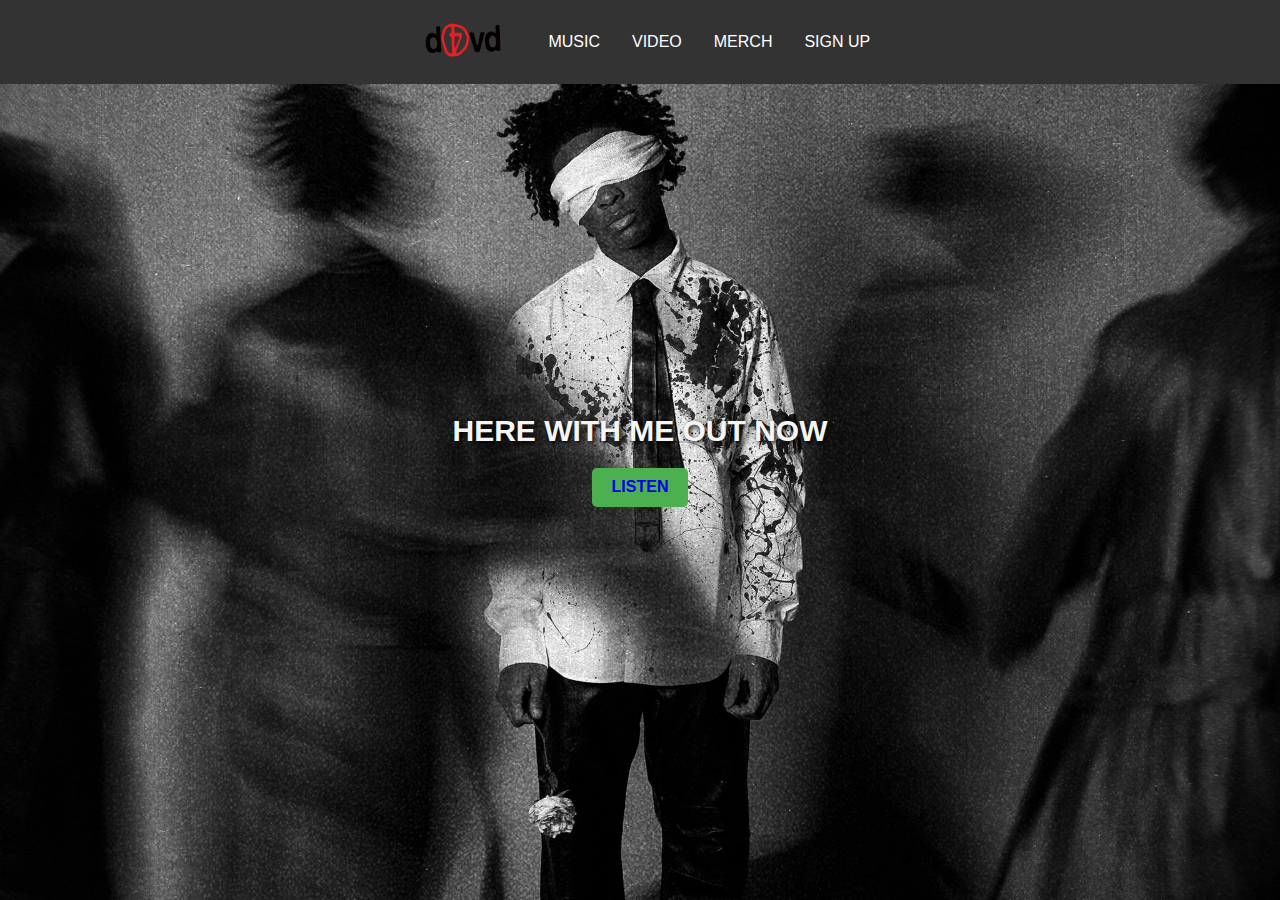
<file: index.html>
<!DOCTYPE html>
<html lang="en">
<head>
    <meta charset="UTF-8">
    <link rel="stylesheet" href="wireframe.css" type="text/css">
    <title>Main Page</title>
  
</head>
<body>

    <ul class="navbar-container">
        <li class="logo">
            <a href="index.html">
          <img src="d4vd images/d4vd logo.webp" height="60px">
        </a>
        </li>
        <li><a href="music.html">MUSIC</a></li>
        <li><a href="video.html">VIDEO</a></li>
        <li><a href="merch.html">MERCH</a></li>
        <li><a href="signup.html">SIGN UP</a></li>
      </ul>
      
        
        <div class="home">
            <div class="content">
                <h1>HERE WITH ME OUT NOW</h1>
                <button class="button">
                    <b><a href="video.html" target="_blank">LISTEN</a></b>
                </button>
            </div>
        </div>
    
</body>
</html>
</file>
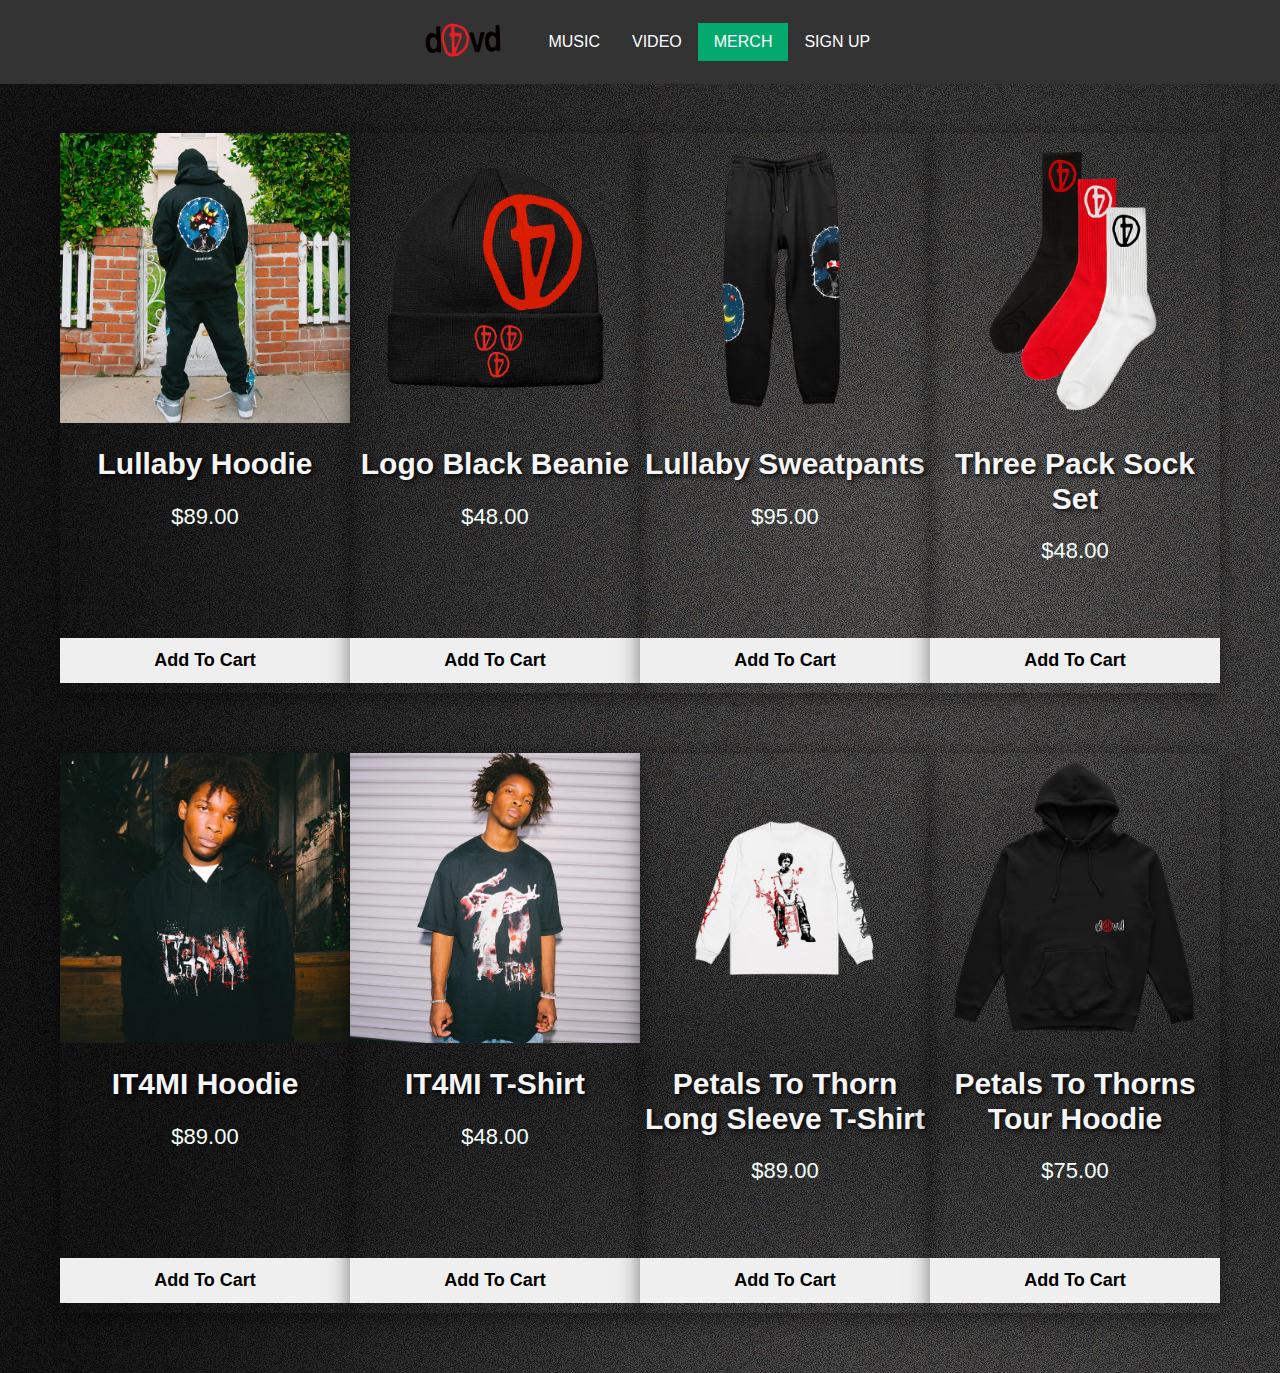
<file: merch.html>
<!DOCTYPE html>
<html lang="en">
<head>
    <meta charset="UTF-8">
    <link rel="stylesheet" href="wireframe.css" type="text/css">
    <title>Merch</title>
  
</head>
<body>
      
    <ul class="navbar-container">
        <li class="logo">
            <a href="index.html">
          <img src="d4vd images/d4vd logo.webp" height="60px">
        </a>
        </li>
        <li><a href="music.html">MUSIC</a></li>
        <li><a href="video.html">VIDEO</a></li>
        <li><a class="active" href="merch.html">MERCH</a></li>
        <li><a href="signup.html">SIGN UP</a></li>
      </ul>


        
    <div class="content">
        <br>
        <h1>MERCH</h1>
    </div>

    <div class="merch-container">
        <div class="card">
            <img src="d4vd images/merch1.webp" alt="Lullaby Hoodie" style="width: 100%;">
            <h1>Lullaby Hoodie</h1>
            <p class="price"> $89.00 </p>
            <p><button>Add To Cart</button></p>
        </div>

        <div class="card">
            <img src="d4vd images/merch2.webp" alt="Logo Black Beanie" style="width: 100%;">
            <h1>Logo Black Beanie</h1>
            <p class="price"> $48.00 </p>
            <p><button>Add To Cart</button></p>
        </div>

        <div class="card">
            <img src="d4vd images/merch3.webp" alt="Lullaby Sweatpants" style="width: 100%;">
            <h1>Lullaby Sweatpants</h1>
            <p class="price"> $95.00 </p>
            <p><button>Add To Cart</button></p>
        </div>

        <div class="card">
            <img src="d4vd images/merch4.webp" alt="Three Pack Sock Set" style="width: 100%;">
            <h1>Three Pack Sock Set</h1>
            <p class="price"> $48.00 </p>
            <p><button>Add To Cart</button></p>
        </div>
    </div>

    <div class="merch-container">
        <div class="card">
            <img src="d4vd images/merch5.webp" alt="IT4MI Hoodie" style="width: 100%;">
            <h1>IT4MI Hoodie</h1>
            <p class="price"> $89.00 </p>
            <p><button>Add To Cart</button></p>
        </div>

        <div class="card">
            <img src="d4vd images/merch6.webp" alt="IT4MI T-Shirt" style="width: 100%;">
            <h1>IT4MI T-Shirt</h1>
            <p class="price"> $48.00 </p>
            <p><button>Add To Cart</button></p>
        </div>

        <div class="card">
            <img src="d4vd images/merch7.webp" alt="Petals To Thorn Long Sleeve T-Shirt" style="width: 100%;">
            <h1>Petals To Thorn Long Sleeve T-Shirt</h1>
            <p class="price"> $89.00 </p>
            <p><button>Add To Cart</button></p>
        </div>

        <div class="card">
            <img src="d4vd images/merch8.webp" alt="Petals To Thorns Tour Hoodie" style="width: 100%;">
            <h1>Petals To Thorns Tour Hoodie</h1>
            <p class="price"> $75.00 </p>
            <p><button>Add To Cart</button></p>
        </div>
    </div>


        
</body>
</html>
</file>
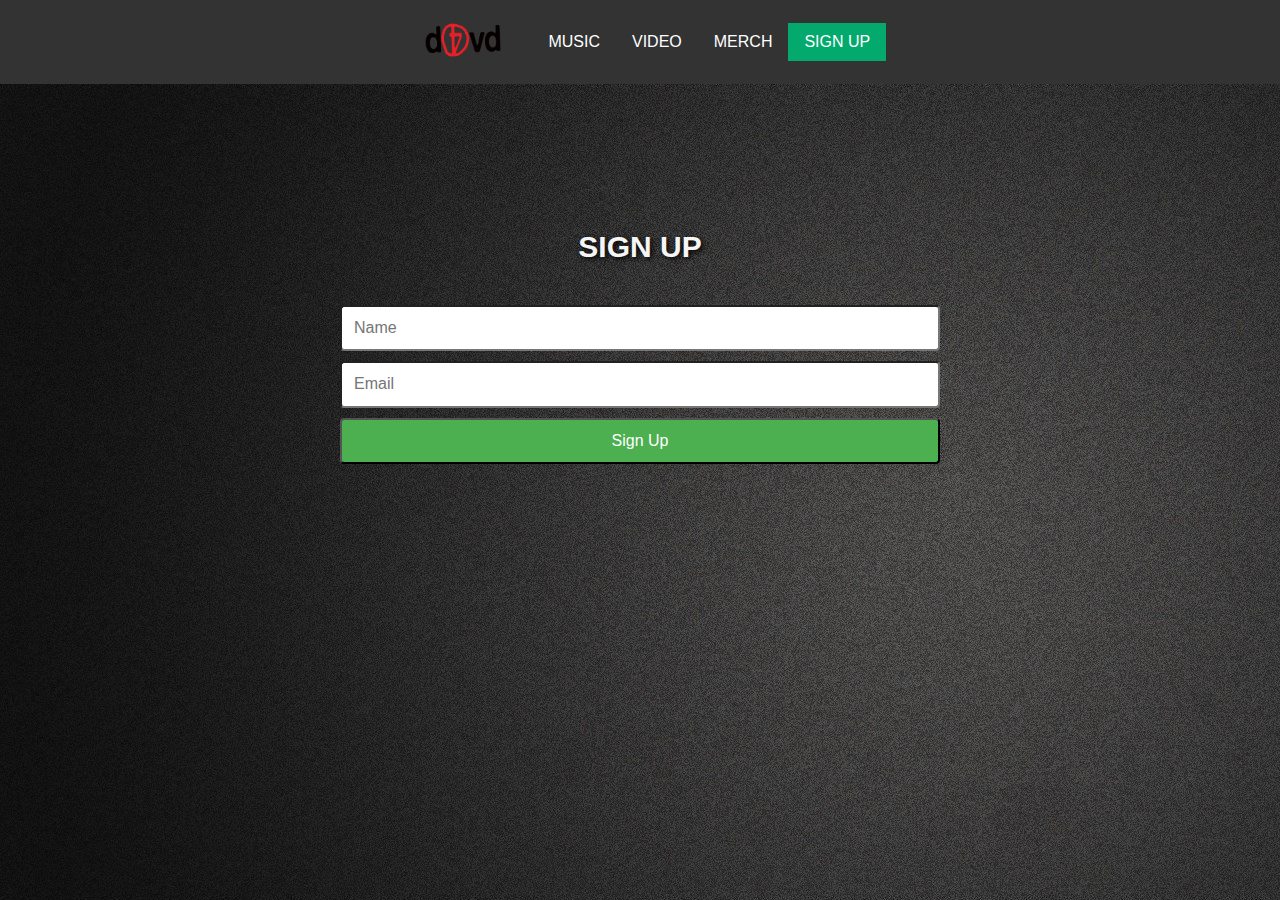
<file: signup.html>
<!DOCTYPE html>
<html lang="en">
<head>
    <meta charset="UTF-8">
    <link rel="stylesheet" href="wireframe.css" type="text/css">
    <title>Subscribe</title>
    
</head>
<body> 
    <ul class="navbar-container">
        <li class="logo">
            <a href="index.html">
          <img src="d4vd images/d4vd logo.webp" height="60px">
        </a>
        </li>
        <li><a href="music.html">MUSIC</a></li>
        <li><a href="video.html">VIDEO</a></li>
        <li><a href="merch.html">MERCH</a></li>
        <li><a class="active" href="signup.html">SIGN UP</a></li>
      </ul>
    
    <div class="subscribe">
        <div class="content">
            <br>
            <h1>SIGN UP</h1>
            <div class="subscribe-container">
                <form>
                    <input type="text" placeholder="Name" required>
                    <input type="email" placeholder="Email" required>
                    <input type="submit" value="Sign Up" required>
                  </form>
            </div>
    </div>

</body>
</html>
</file>
<file: wireframe.css>
/*! normalize.css v8.0.1 | MIT License | github.com/necolas/normalize.css */

/* Document
   ========================================================================== */

/**
 * 1. Correct the line height in all browsers.
 * 2. Prevent adjustments of font size after orientation changes in iOS.
 */

 html {
    line-height: 1.15; /* 1 */
    -webkit-text-size-adjust: 100%; /* 2 */
  }
  
  /* Sections
     ========================================================================== */
  
  /**
   * Remove the margin in all browsers.
   */
  
  body {
    margin: 0;
  }
  
  /**
   * Render the `main` element consistently in IE.
   */
  
  main {
    display: block;
  }
  
  /**
   * Correct the font size and margin on `h1` elements within `section` and
   * `article` contexts in Chrome, Firefox, and Safari.
   */
  
  h1 {
    font-size: 2em;
    margin: 0.67em 0;
  }
  
  /* Grouping content
     ========================================================================== */
  
  /**
   * 1. Add the correct box sizing in Firefox.
   * 2. Show the overflow in Edge and IE.
   */
  
  hr {
    box-sizing: content-box; /* 1 */
    height: 0; /* 1 */
    overflow: visible; /* 2 */
  }
  
  /**
   * 1. Correct the inheritance and scaling of font size in all browsers.
   * 2. Correct the odd `em` font sizing in all browsers.
   */
  
  pre {
    font-family: monospace, monospace; /* 1 */
    font-size: 1em; /* 2 */
  }
  
  /* Text-level semantics
     ========================================================================== */
  
  /**
   * Remove the gray background on active links in IE 10.
   */
  
  a {
    background-color: transparent;
  }
  
  /**
   * 1. Remove the bottom border in Chrome 57-
   * 2. Add the correct text decoration in Chrome, Edge, IE, Opera, and Safari.
   */
  
  abbr[title] {
    border-bottom: none; /* 1 */
    text-decoration: underline; /* 2 */
    text-decoration: underline dotted; /* 2 */
  }
  
  /**
   * Add the correct font weight in Chrome, Edge, and Safari.
   */
  
  b,
  strong {
    font-weight: bolder;
  }
  
  /**
   * 1. Correct the inheritance and scaling of font size in all browsers.
   * 2. Correct the odd `em` font sizing in all browsers.
   */
  
  code,
  kbd,
  samp {
    font-family: monospace, monospace; /* 1 */
    font-size: 1em; /* 2 */
  }
  
  /**
   * Add the correct font size in all browsers.
   */
  
  small {
    font-size: 80%;
  }
  
  /**
   * Prevent `sub` and `sup` elements from affecting the line height in
   * all browsers.
   */
  
  sub,
  sup {
    font-size: 75%;
    line-height: 0;
    position: relative;
    vertical-align: baseline;
  }
  
  sub {
    bottom: -0.25em;
  }
  
  sup {
    top: -0.5em;
  }
  
  /* Embedded content
     ========================================================================== */
  
  /**
   * Remove the border on images inside links in IE 10.
   */
  
  img {
    border-style: none;
  }
  
  /* Forms
     ========================================================================== */
  
  /**
   * 1. Change the font styles in all browsers.
   * 2. Remove the margin in Firefox and Safari.
   */
  
  button,
  input,
  optgroup,
  select,
  textarea {
    font-family: inherit; /* 1 */
    font-size: 100%; /* 1 */
    line-height: 1.15; /* 1 */
    margin: 0; /* 2 */
  }
  
  /**
   * Show the overflow in IE.
   * 1. Show the overflow in Edge.
   */
  
  button,
  input { /* 1 */
    overflow: visible;
  }
  
  /**
   * Remove the inheritance of text transform in Edge, Firefox, and IE.
   * 1. Remove the inheritance of text transform in Firefox.
   */
  
  button,
  select { /* 1 */
    text-transform: none;
  }
  
  /**
   * Correct the inability to style clickable types in iOS and Safari.
   */
  
  button,
  [type="button"],
  [type="reset"],
  [type="submit"] {
    -webkit-appearance: button;
  }
  
  /**
   * Remove the inner border and padding in Firefox.
   */
  
  button::-moz-focus-inner,
  [type="button"]::-moz-focus-inner,
  [type="reset"]::-moz-focus-inner,
  [type="submit"]::-moz-focus-inner {
    border-style: none;
    padding: 0;
  }
  
  /**
   * Restore the focus styles unset by the previous rule.
   */
  
  button:-moz-focusring,
  [type="button"]:-moz-focusring,
  [type="reset"]:-moz-focusring,
  [type="submit"]:-moz-focusring {
    outline: 1px dotted ButtonText;
  }
  
  /**
   * Correct the padding in Firefox.
   */
  
  fieldset {
    padding: 0.35em 0.75em 0.625em;
  }
  
  /**
   * 1. Correct the text wrapping in Edge and IE.
   * 2. Correct the color inheritance from `fieldset` elements in IE.
   * 3. Remove the padding so developers are not caught out when they zero out
   *    `fieldset` elements in all browsers.
   */
  
  legend {
    box-sizing: border-box; /* 1 */
    color: inherit; /* 2 */
    display: table; /* 1 */
    max-width: 100%; /* 1 */
    padding: 0; /* 3 */
    white-space: normal; /* 1 */
  }
  
  /**
   * Add the correct vertical alignment in Chrome, Firefox, and Opera.
   */
  
  progress {
    vertical-align: baseline;
  }
  
  /**
   * Remove the default vertical scrollbar in IE 10+.
   */
  
  textarea {
    overflow: auto;
  }
  
  /**
   * 1. Add the correct box sizing in IE 10.
   * 2. Remove the padding in IE 10.
   */
  
  [type="checkbox"],
  [type="radio"] {
    box-sizing: border-box; /* 1 */
    padding: 0; /* 2 */
  }
  
  /**
   * Correct the cursor style of increment and decrement buttons in Chrome.
   */
  
  [type="number"]::-webkit-inner-spin-button,
  [type="number"]::-webkit-outer-spin-button {
    height: auto;
  }
  
  /**
   * 1. Correct the odd appearance in Chrome and Safari.
   * 2. Correct the outline style in Safari.
   */
  
  [type="search"] {
    -webkit-appearance: textfield; /* 1 */
    outline-offset: -2px; /* 2 */
  }
  
  /**
   * Remove the inner padding in Chrome and Safari on macOS.
   */
  
  [type="search"]::-webkit-search-decoration {
    -webkit-appearance: none;
  }
  
  /**
   * 1. Correct the inability to style clickable types in iOS and Safari.
   * 2. Change font properties to `inherit` in Safari.
   */
  
  ::-webkit-file-upload-button {
    -webkit-appearance: button; /* 1 */
    font: inherit; /* 2 */
  }
  
  /* Interactive
     ========================================================================== */
  
  /*
   * Add the correct display in Edge, IE 10+, and Firefox.
   */
  
  details {
    display: block;
  }
  
  /*
   * Add the correct display in all browsers.
   */
  
  summary {
    display: list-item;
  }
  
  /* Misc
     ========================================================================== */
  
  /**
   * Add the correct display in IE 10+.
   */
  
  template {
    display: none;
  }
  
  /**
   * Add the correct display in IE 10.
   */
  
  [hidden] {
    display: none;
  }

  /** PERSONAL CSS ----------------------------------------------------------------------------------------------------------------------------------*/
  /* NAV BAR */
  .home{
    display: flex;
    justify-content: center;
    align-items: center;
    background: url("d4vd images/main page.jpg") no-repeat;
    min-height: 100vh;
    background-size: cover;
    background-position: center;
}

 body{
    font-family: Arial, sans-serif;
    margin: 0;
    background-image: url("d4vd images/background\ wallpaper.jpg");
}

ul {
    list-style-type: none;
    margin: 0;
    padding: 0;
    overflow: hidden;
    background-color: #333;
    position: fixed;
    top: 0;
    width: 100%;
    }

.navbar-container {
    display: flex;
    align-items: center;
    justify-content: center;
    z-index: 999;
}

li a {
display: block;
color: white;
text-align: center;
padding: 10px 16px;
text-decoration: none;
}

li a:hover:not(.active) {
background-color: #111;
}

.active {
background-color: #04AA6D;
}

.content {
    text-align: center;
    color: yellow;
}

.button {
    background-color: #4CAF50;
    color: white;
    padding: 10px 20px;
    border: none;
    border-radius: 5px;
    font-size: 16px;
    cursor: pointer;
}

.button a {
  text-decoration: none;
}

.button:hover {
  background-color: #45a049 ;
}

/* MUSIC HTML */
.container {
  margin-top: 100px;
  display: flex;
  flex-direction: row;
  align-items: center;
  flex-wrap: wrap;
  justify-content: center;
}

p{
  font-size: 20px;    
}


.box {
  width: 400px;
  height: 400px;
  background-color: black;
  margin: 30px;
  float: left;
  position: relative;
  
}

.newbody{
  display: flex;
  padding: 0 35px;
  align-items: center;
  justify-content: center;
  min-height: 80vh;
}

.wrapper{
  max-width: 1200px;
  position: relative;
}

.wrapper i{
  top: 50%;
  transform: translateY(-50%);
  height: 46px;
  width: 46px;
  text-align: center;
  line-height: 46px;
  background: white;
  position: absolute;
  cursor: pointer;
  border-radius: 50%;
}

.wrapper i:first-child{
  left: -23px;
}

.wrapper i:last-child{
  right: -23px;
}

.wrapper .carousel{
  white-space: nowrap;
  overflow: hidden;
  font-size: 0px;
  cursor: pointer;
  scroll-behavior: smooth;
}

.carousel img{
  height:340px;
  object-fit: cover;
  margin-left: 14px;
  width: calc(100%/3);
}

.carousel img:first-child{
  margin-left: 0px;
}

@media screen and (max-width: 900px){
  .carousel img{
      width: calc(100% / 2);
  }
}

@media screen and (max-width: 550px){
  .carousel img{
      width: 100%;
 }
}

/* MERCH HTML */
.merch-container{
  display:grid;
  grid-template-columns: repeat(4, 0.3fr);
  justify-content: center;
  margin: 60px;
  }

  .merchimg{ 
          padding: 20px;
  }

  .merchimg img{
          width: 100%;
          height: auto;
  }

  .card {
      box-shadow: 0 4px 20px 0 rgba(0, 0, 0, 0.5);
      max-width: 300px;
      margin: auto;
      text-align: center;
      font-family: arial;
      height: 560px;
      position: relative;
  }

  .price{
      color: mintcream;
      font-size: 22px;
  }

  .card button {
      border: none;
      outline: 0;
      padding: 12px;
      color: black;
      background-color: 000;
      text-align: center;
      cursor: pointer;
      width: 100%;
      font-size: 18px;
      position: absolute;
      bottom: 10px;
      left:50%;
      transform: translateX(-50%);
      font-weight: bold;
      
  }

  .card button:hover {
      opacity: 0.7;
  }

  h1{
      color: whitesmoke;
      font-size: 30px;
      font-weight: bold;
      text-shadow: 2px 2px 5px black;
  }

  /* VIDEO HTML */

  .video {
    margin-top: 70px;
}

.video-container{
    position: sticky;
    display: flex;
    width: 100%;
    height: 100%;
    margin-top: 30px;
    margin-bottom: 80px;
    align-items: flex-start;
    justify-content: center;
}

.no-border{
    border: none;
}

.newbody{
display: flex;
padding: 0 35px;
align-items: center;
justify-content: center;
min-height: 605px;
overflow-y: hidden;
margin-top: 60px;
}

.wrapper{
max-width: 1000px;
max-height: 605px;
position: relative;
}

.wrapper i{
top: 50%;
transform: translateY(-50%);
height: 46px;
width: 46px;
text-align: center;
line-height: 46px;
background: white;
position: absolute;
cursor: pointer;
border-radius: 50%;
}

.wrapper i:first-child{
left: -23px;
}

.wrapper i:last-child{
right: -23px;
}

.wrapper .carousel{
white-space: nowrap;
overflow: hidden;
font-size: 0px;
cursor: pointer;
scroll-behavior: smooth;
}

.carousel iframe{
height:340px;
object-fit: cover;
margin-left: 14px;
width: calc(100%/3);
}

.carousel iframe:first-child{
margin-left: 0px;
}

@media screen and (max-width: 900px){
.carousel img{
    width: calc(100% / 2);
}
}

@media screen and (max-width: 550px){
.carousel img{
    width: 100%;
}
}

iframe{
border: none;
}

.left, .right {
position: relative;
z-index: 70;
}



  /* SIGN UP HTML */
  .subscribe {
    margin-top: 15%;
}

.subscribe-container{
    max-width: 600px;
    margin: 0 auto;
    padding: 20px;
    
}

.subscribe-container input[type="text"],
.subscribe-container input[type="email"],
.subscribe-container input[type="submit"] {
width: 100%;
padding: 12px;
margin-bottom: 10px;
border-radius: 4px;
box-sizing: border-box;
}

.subscribe-container input[type="submit"]{
    background-color: #4CAF50;
    color: white;
    cursor: pointer;
}

.subscribe-container input[type="submit"]:hover {
    background-color: #45a049 ;
}
</file>
